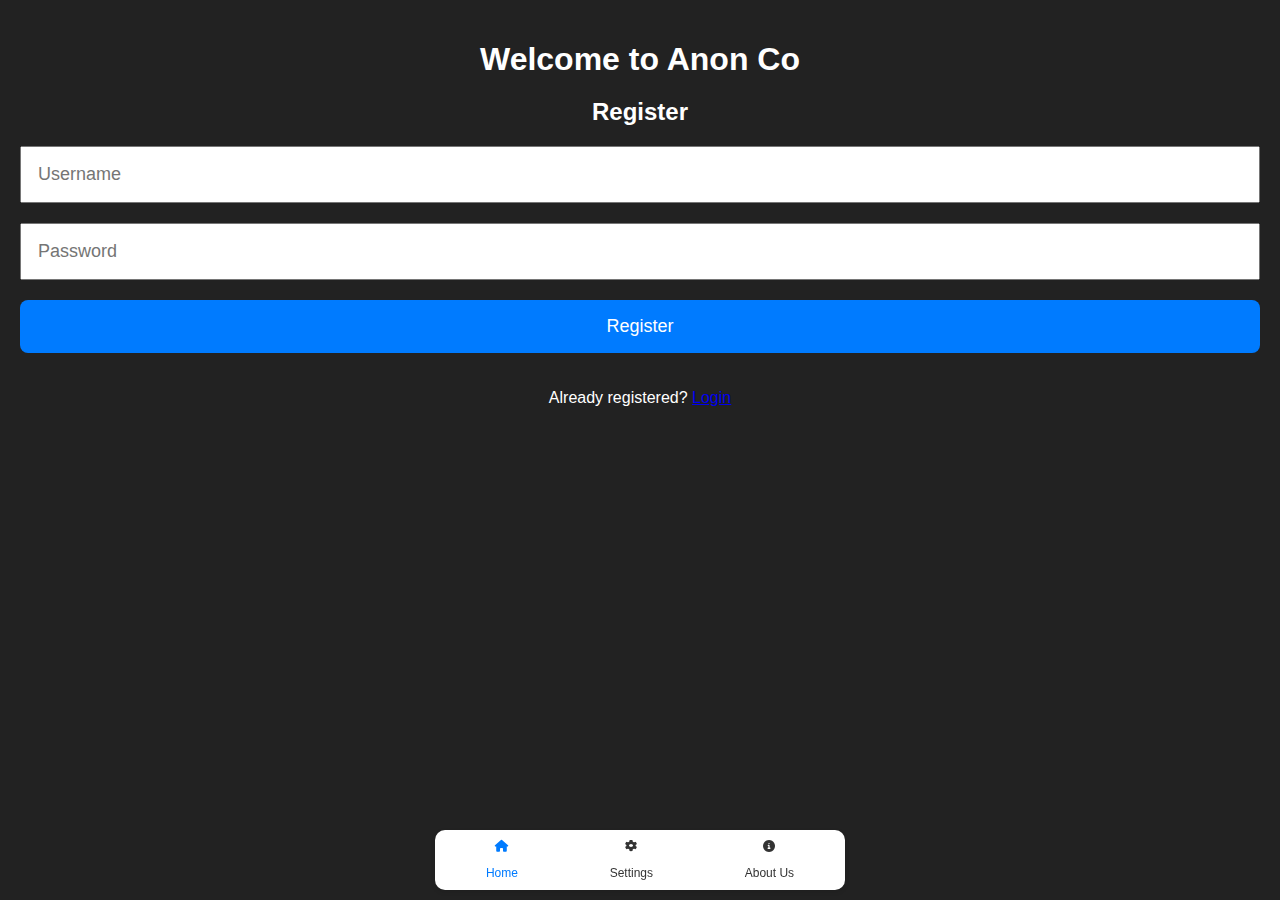
<file: index.html>
<!DOCTYPE html>
<html>
<head>
    <title>Anon Co</title>
    <link rel="stylesheet" type="text/css" href="styles.css">
    <link rel="stylesheet" href="https://cdnjs.cloudflare.com/ajax/libs/font-awesome/6.0.0-beta3/css/all.min.css">
    <meta name="viewport" content="width=device-width, initial-scale=1.0">
</head>
<body>
    <div class="container">
        <h1>Welcome to Anon Co</h1>
        <div id="registerDiv">
            <h2>Register</h2>
            <input type="text" id="registerUsername" placeholder="Username">
            <input type="password" id="registerPassword" placeholder="Password">
            <button id="registerBtn">Register</button>
            <p>Already registered? <a href="#" id="showLogin">Login</a></p>
        </div>
        <div id="loginDiv" class="hidden">
            <h2>Login</h2>
            <input type="text" id="loginUsername" placeholder="Username">
            <input type="password" id="loginPassword" placeholder="Password">
            <button id="loginBtn">Login</button>
        </div>
        <div id="websiteDiv" class="hidden">
            <h2>Enter Website URL</h2>
            <input type="text" id="websiteUrl" placeholder="Enter Website URL" value="https://">
            <button id="openWebsiteBtn">Open Website</button>
        </div>
        <div class="navbar">
            <a href="https://abel360w.github.io" class="active"><i class="fas fa-home"></i><br>Home</a>
            <a href="https://abel360w.github.io/settings.html"><i class="fas fa-cog"></i><br>Settings</a>
            <a href="https://abel360w.github.io/aboutus.html"><i class="fas fa-info-circle"></i><br>About Us</a>
        </div>
    </div>
    <script src="script.js"></script>
</body>
</html>
</file>
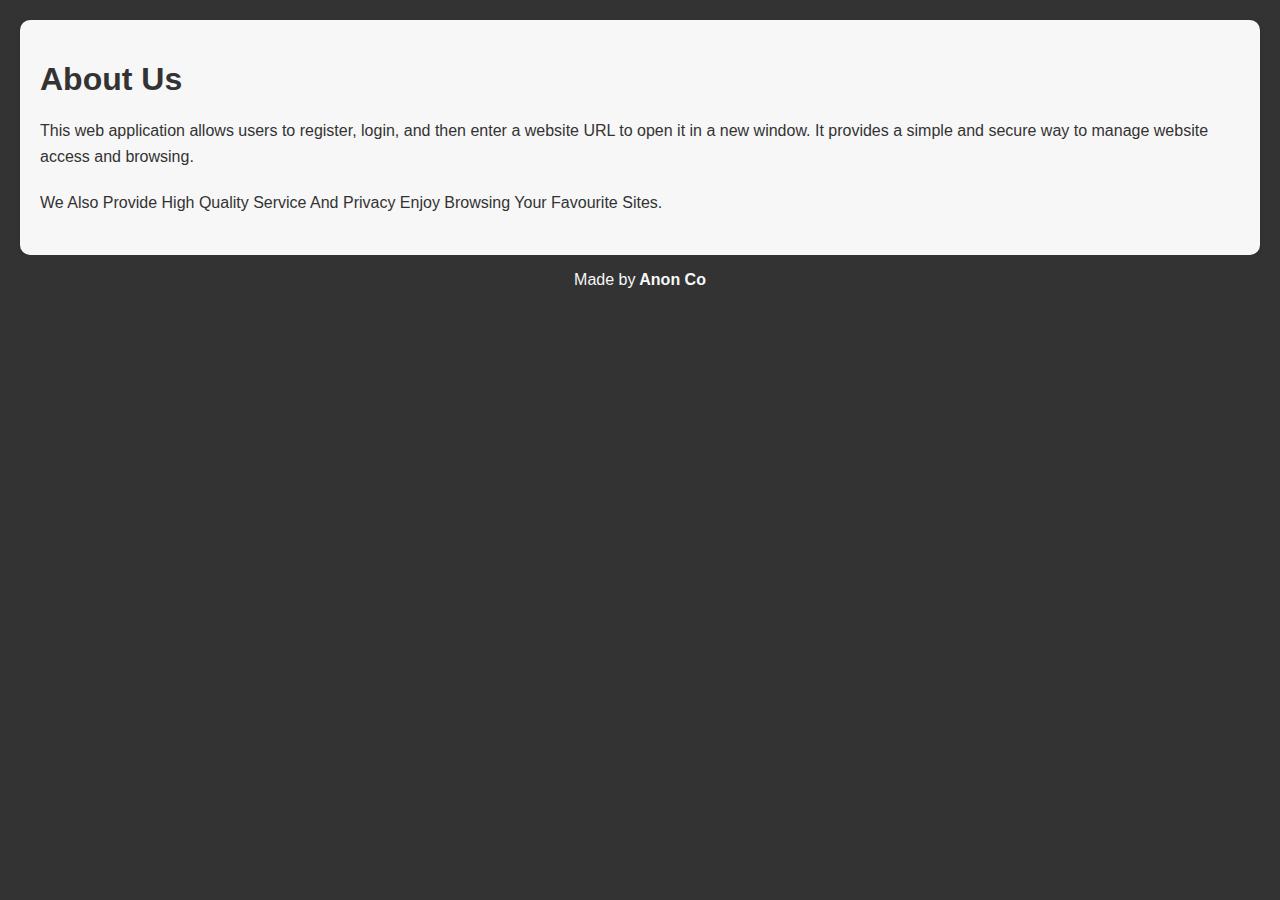
<file: aboutus.html>
<!DOCTYPE html>
<html>
<head>
    <title>About Us</title>
    <meta name="viewport" content="width=device-width, initial-scale=1.0">
    <style>
        body {
            font-family: Arial, sans-serif;
            margin: 0; 
            padding: 20px;
            background-color: #333;
            color: #f7f7f7;
        }
        .container {
            max-width: 100%;
            margin: 0 auto;
            padding: 20px;
            background-color: #f7f7f7;
            color: #333;
            border-radius: 10px; /* Rounded corners */
            box-shadow: 0 2px 4px rgba(0, 0, 0, 0.1);
        }
        h1 {
            margin-bottom: 20px;
            color: #333;
        }
        p {
            line-height: 1.6;
            margin-bottom: 20px;
        }
        a {
            color: #007bff;
            text-decoration: none;
        }
        a:hover {
            text-decoration: underline;
        }
        .footer {
            display: flex;
            justify-content: center;
            align-items: center;
            height: 50px; /* Adjust height as needed */
            background-color: #333;
            color: #f7f7f7;
        }
    </style>
</head>
<body>
    <div class="container">
        <h1>About Us</h1>
        <p>This web application allows users to register, login, and then enter a website URL to open it in a new window. It provides a simple and secure way to manage website access and browsing.</p>
        <p>We Also Provide High Quality Service And Privacy Enjoy Browsing Your Favourite Sites.</p>
    </div>
    <div class="footer"> Made by<strong>‎ Anon Co</strong> </div>
</body>
</html>
</file>
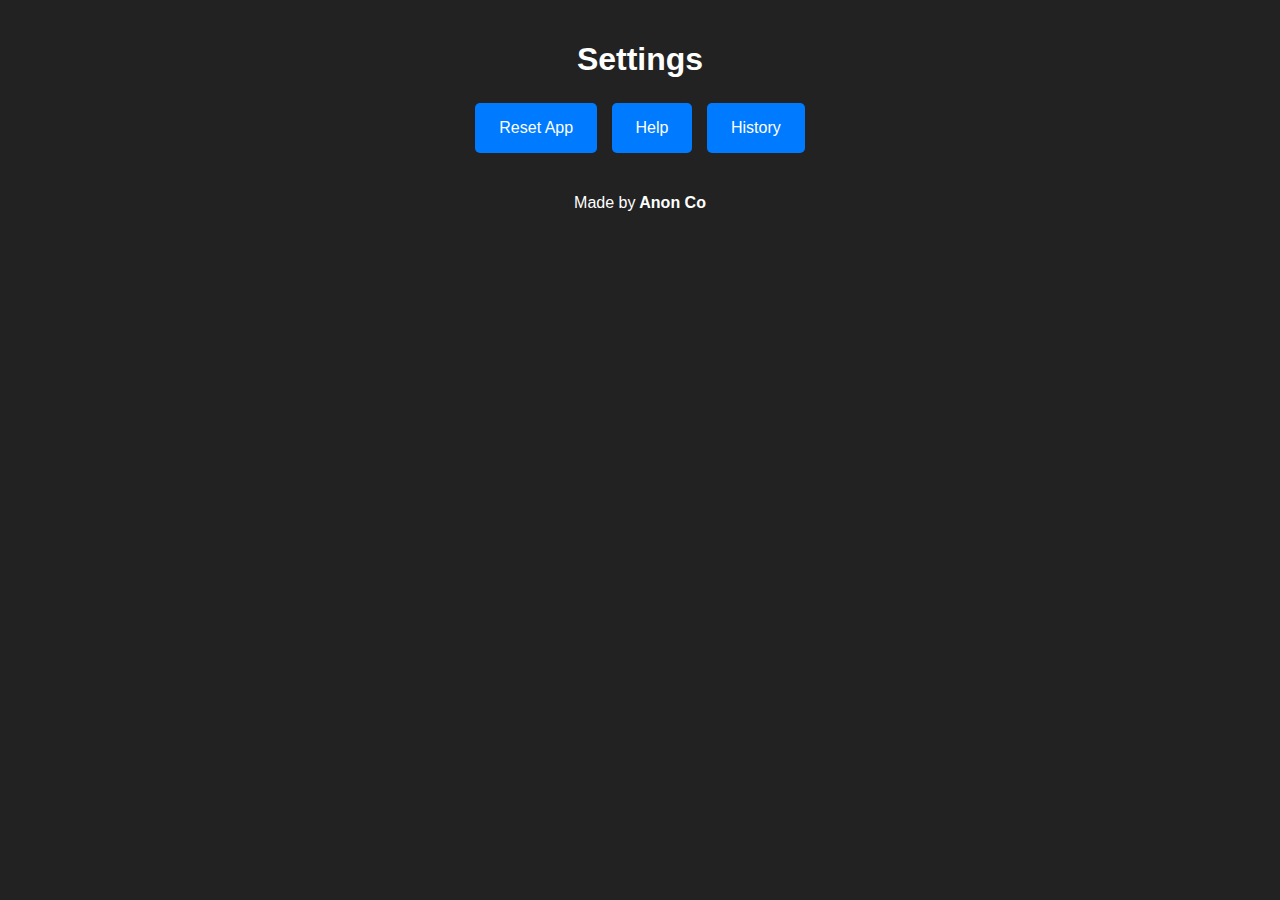
<file: settings.html>
<!DOCTYPE html>
<html>
<head>
    <title>Settings</title>
    <meta name="viewport" content="width=device-width, initial-scale=1.0">
    <style>
        body {
            font-family: Arial, sans-serif;
            margin: 0;
            padding: 20px;
            background-color: #222;
            color: #fff;
        }
        .container {
            max-width: 800px;
            margin: 0 auto;
            text-align: center;
        }
        h1 {
            margin-bottom: 20px;
        }
        button {
            padding: 16px 24px;
            background-color: #007bff;
            color: #fff;
            border: none;
            border-radius: 5px;
            cursor: pointer;
            font-size: 16px;
            transition: background-color 0.3s;
            margin: 5px;
        }
        button:hover {
            background-color: #0056b3;
        }
        .footer {
            display: flex;
            justify-content: center;
            align-items: center;
            height: 50px; /* Adjust height as needed */
            background-color: #222;
            color: #fff;
            margin-top: 20px;
        }
        .history-popup {
            position: fixed;
            top: 0;
            left: 0;
            width: 100%;
            height: 100%;
            background-color: rgba(0, 0, 0, 0.8);
            display: flex;
            justify-content: center;
            align-items: center;
            z-index: 9999;
        }
        .history-popup-content {
            background-color: #fff;
            padding: 20px;
            border-radius: 5px;
            max-width: 80%;
            max-height: 80%;
            overflow: auto;
            position: relative;
            text-align: left;
            color: #000; /* Text color black */
        }
        .history-list {
            margin-top: 20px;
            padding: 0;
            list-style-type: none;
        }
        .history-list li {
            margin-bottom: 10px;
        }
    </style>
</head>
<body>
    <div class="container">
        <h1>Settings</h1>
        <button id="resetAppBtn">Reset App</button>
        <button id="helpBtn">Help</button>
        <button id="historyBtn">History</button>
    </div>
    <div class="history-popup" id="historyPopup" style="display: none;">
        <div class="history-popup-content">
            <h2>Visited Sites</h2>
            <ul id="historyList" class="history-list"></ul>
            <button id="clearHistoryBtn">Clear History</button>
            <button id="closeHistoryBtn">Close</button>
        </div>
    </div>
    <div class="footer"> Made by <strong>‎ Anon Co</strong> </div>
    <script>
        document.addEventListener('DOMContentLoaded', function() {
            const resetAppBtn = document.getElementById('resetAppBtn');
            const helpBtn = document.getElementById('helpBtn');
            const historyBtn = document.getElementById('historyBtn');
            const historyPopup = document.getElementById('historyPopup');
            const historyList = document.getElementById('historyList');

            // Load history from localStorage
            const history = JSON.parse(localStorage.getItem('history')) || [];
            history.forEach(site => {
                const li = document.createElement('li');
                li.textContent = site;
                historyList.appendChild(li);
            });

            resetAppBtn.addEventListener('click', function() {
                if (confirm('Are you sure you want to reset the app? This action will clear Your App Data (Remember This Will Only Reset Your username and Password Not the Site History That You visited)')) {
                    // Clear user credentials
                    localStorage.removeItem('username');
                    localStorage.removeItem('password');
                    alert('App reset successful. Reloading...');
                    location.reload();
                }
            });

            helpBtn.addEventListener('click', function() {
                alert('For opening some websites like YouTube, you would need to type their mobile URL like this: https://m.youtube.com');
            });

            historyBtn.addEventListener('click', function() {
                historyPopup.style.display = 'flex';
            });

            document.getElementById('clearHistoryBtn').addEventListener('click', function() {
                if (confirm('Are you sure you want to clear your browsing history? This Only Clear The List Of The Sites You Visited Not The Actual History For That Just Clear Data Of This App In App Info')) {
                    // Clear site visit history
                    localStorage.removeItem('history');
                    alert('Browsing history cleared successfully.');
                    historyList.innerHTML = '';
                }
            });

            document.getElementById('closeHistoryBtn').addEventListener('click', function() {
                historyPopup.style.display = 'none';
            });
        });
    </script>
</body>
</html>
</file>
<file: styles.css>
body {
    font-family: Arial, sans-serif;
    margin: 0;
    padding: 0;
    background-color: #222;
    color: #fff;
}

.container {
    width: 100%;
    padding: 20px;
    box-sizing: border-box;
    text-align: center;
}

h1, h2 {
    margin-bottom: 20px;
}

input[type="text"],
input[type="password"],
button {
    width: 100%;
    padding: 16px;
    margin-bottom: 20px;
    box-sizing: border-box;
    font-size: 18px;
}

button {
    background-color: #007bff;
    color: #fff;
    border: none;
    border-radius: 8px;
    cursor: pointer;
    transition: background-color 0.3s;
}

button:hover {
    background-color: #0056b3;
}

.hidden {
    display: none;
}

.navbar {
    position: fixed;
    bottom: 10px;
    left: 50%;
    transform: translateX(-50%);
    display: flex;
    justify-content: space-around;
    align-items: center;
    width: 80%;
    max-width: 400px;
    background-color: #fff; /* White background */
    color: #333; /* Black text color */
    padding: 5px;
    border-radius: 10px;
    box-shadow: 0px 2px 5px rgba(0, 0, 0, 0.1);
}

.navbar a {
    text-decoration: none;
    color: #333; /* Black text color */
    display: flex;
    flex-direction: column;
    align-items: center;
    font-size: 12px;
    padding: 5px;
}

.navbar a.active {
    color: #007bff; /* Blue active link color */
}
</file>
